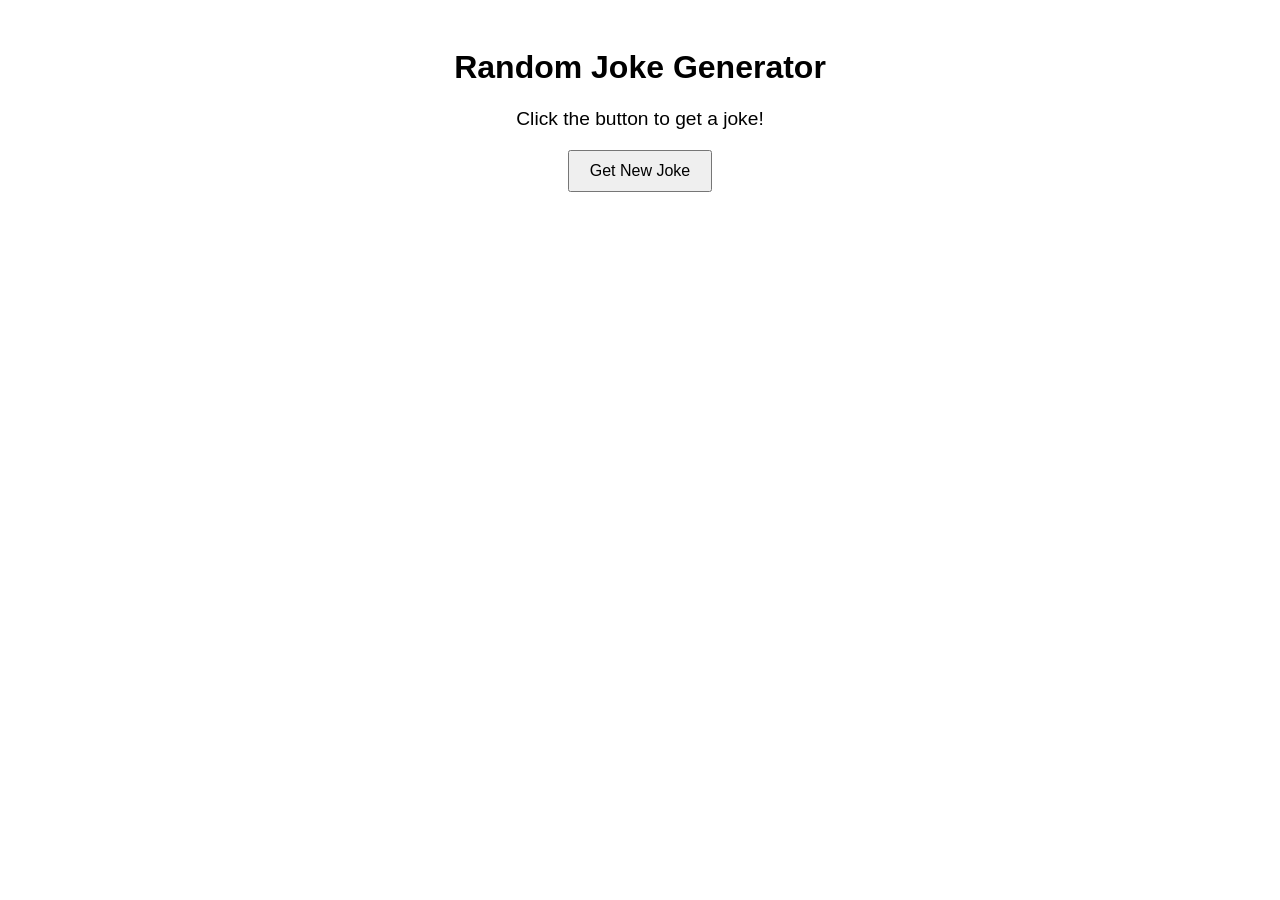
<file: TASK3/index.html>
<!DOCTYPE html>
<html>
<head>
  <title>Fetch API Demo</title>
  <style>
    body { font-family: Arial, sans-serif; text-align: center; padding: 20px; }
    .joke { margin: 20px; font-size: 1.2rem; }
    button { padding: 10px 20px; font-size: 1rem; }
  </style>
</head>
<body>
  <h1>Random Joke Generator</h1>
  <div class="joke" id="joke">Click the button to get a joke!</div>
  <button onclick="getJoke()">Get New Joke</button>

  <script src="script.js"></script>
</body>
</html>
</file>
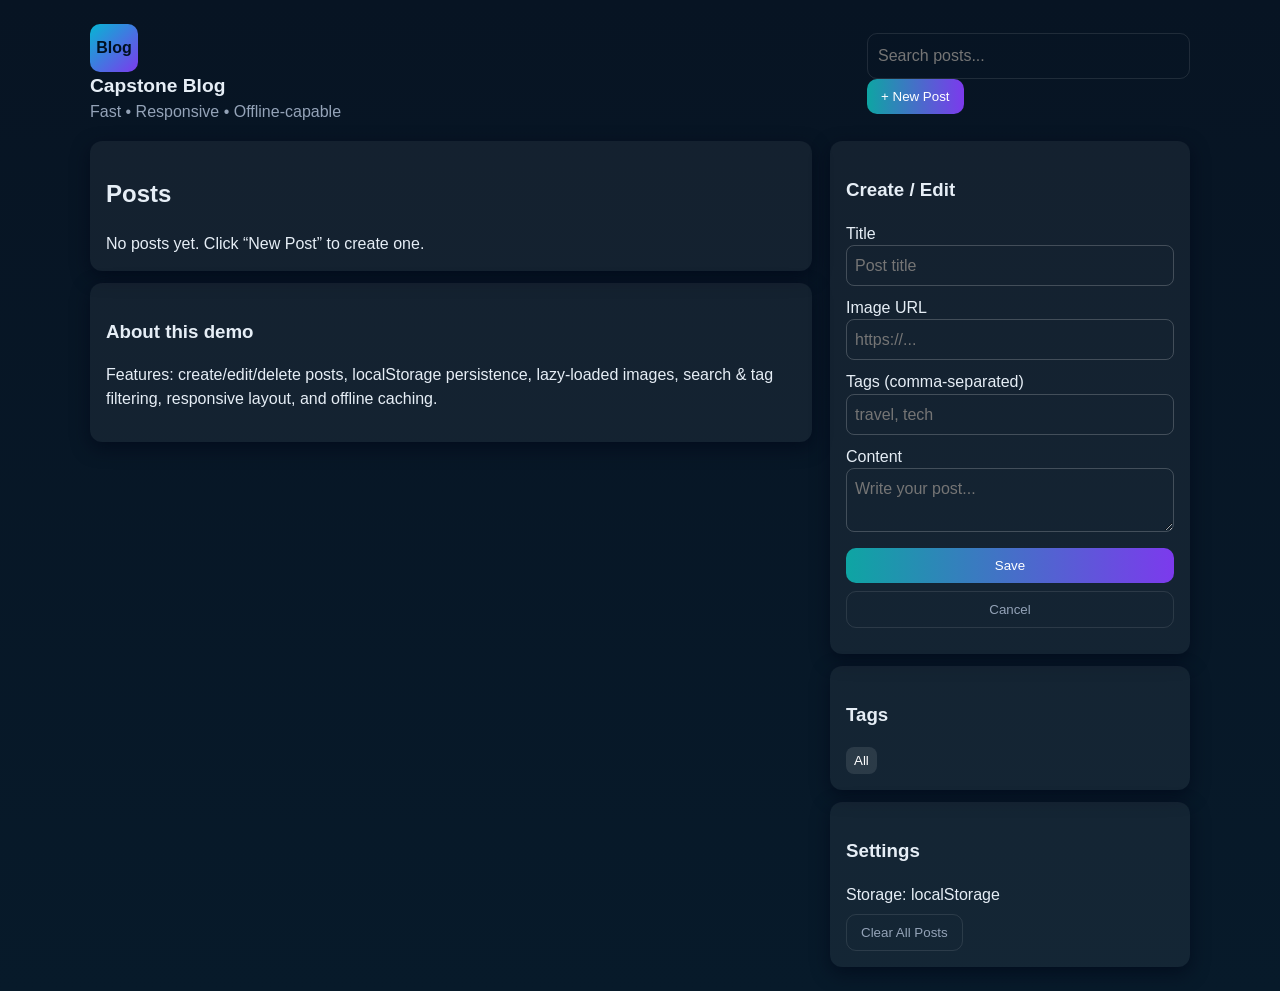
<file: TASK5/index.html>
<!doctype html>
<html lang="en">
<head>
  <meta charset="utf-8" />
  <meta name="viewport" content="width=device-width,initial-scale=1" />
  <title>Capstone Blog • Fast & Responsive</title>
  <meta name="description" content="A fast, responsive, cross-browser blog demo (HTML/CSS/JS)">
 
  <link rel="stylesheet" href="style.css">
</head>
<body>
  <div class="app">
    <header>
      <div class="brand">
        <div class="logo">Blog</div>
        <div>
          <h1>Capstone Blog</h1>
          <p class="lead">Fast • Responsive • Offline-capable</p>
        </div>
      </div>
      <div class="controls">
        <input aria-label="Search posts" id="search" type="search" placeholder="Search posts...">
        <button id="newPostBtn" class="btn">+ New Post</button>
      </div>
    </header>

    
    <div class="grid">
    
      <main class="main">
        <section class="card" aria-labelledby="posts-heading">
          <h2 id="posts-heading">Posts</h2>
          <div id="postsList" aria-live="polite"></div>
          <div id="emptyState" class="muted" style="margin-top:12px">No posts yet. Click “New Post” to create one.</div>
        </section>

        <section class="card" style="margin-top:12px">
          <h3>About this demo</h3>
          <p class="muted">Features: create/edit/delete posts, localStorage persistence, lazy-loaded images, search & tag filtering, responsive layout, and offline caching.</p>
        </section>
      </main>

      <aside class="sidebar">
     
        <div class="card">
          <h3>Create / Edit</h3>
          <form id="postForm">
            <div class="row">
              <label class="muted">Title <input id="title" required placeholder="Post title"></label>
            </div>
            <div class="row">
              <label class="muted">Image URL <input id="img" placeholder="https://..."></label>
            </div>
            <div class="row">
              <label class="muted">Tags (comma-separated) <input id="tags" placeholder="travel, tech"></label>
            </div>
            <div class="row">
              <label class="muted">Content <textarea id="content" placeholder="Write your post..."></textarea></label>
            </div>
            <div class="row row-inline">
              <button class="btn" type="submit">Save</button>
              <button id="cancelEdit" type="button" class="btn ghost">Cancel</button>
            </div>
            <input type="hidden" id="editingId">
          </form>
        </div>

        <div class="card" style="margin-top:12px">
          <h3>Tags</h3>
          <div id="tagList" class="tag-list"></div>
        </div>

        
        <div class="card" style="margin-top:12px">
          <h3>Settings</h3>
          <div class="muted">Storage: <span id="storageInfo">localStorage</span></div>
          <div style="margin-top:8px">
            <button id="clearAll" class="btn ghost">Clear All Posts</button>
          </div>
        </div>
      </aside>
    </div>
  </div>

  
  <script src="script.js" defer></script>
</body>
</html>
</file>
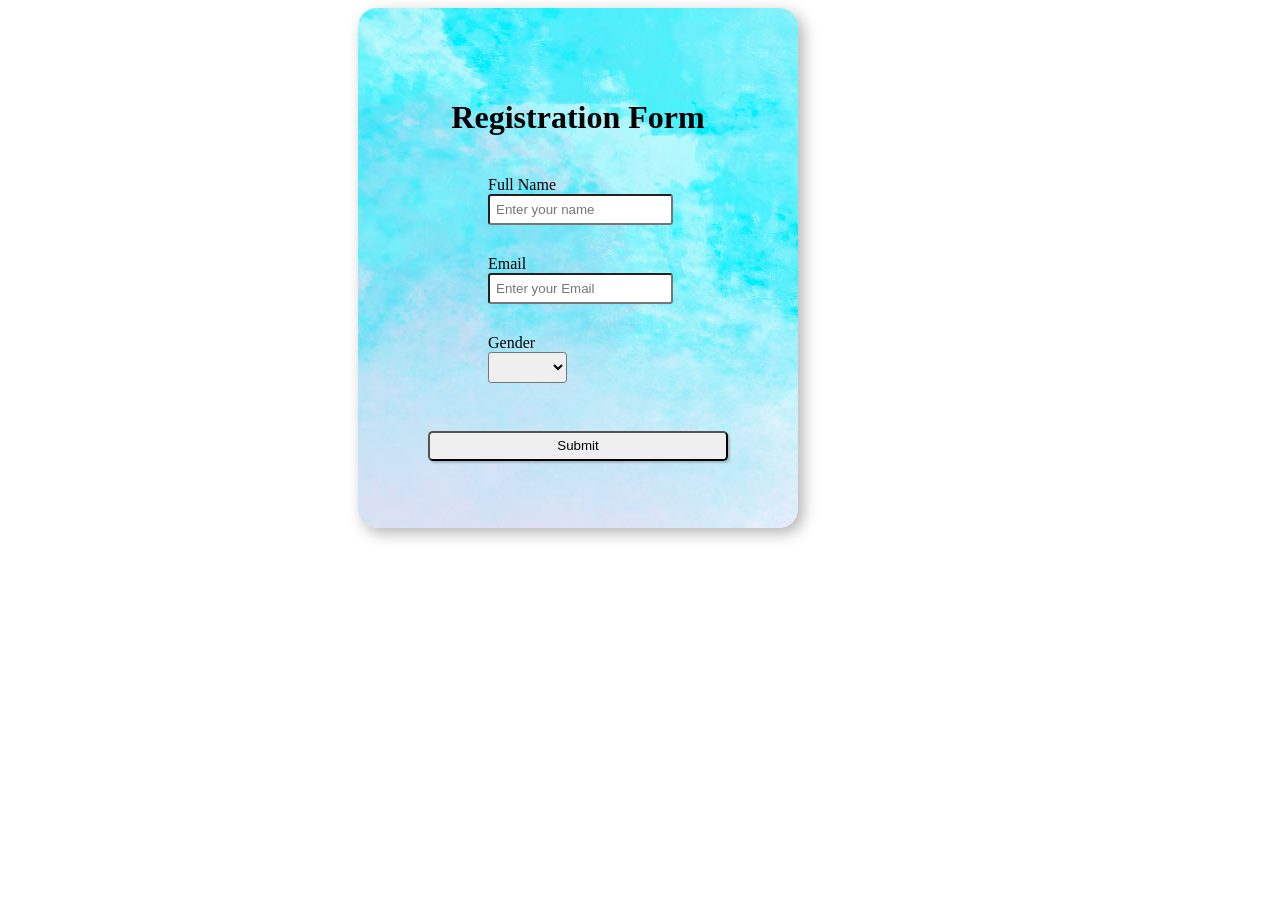
<file: TASK2/register.html>
<!DOCTYPE html>
<html lang="en">
<head>
    <meta charset="UTF-8">
    <meta name="viewport" content="width=device-width, initial-scale=1.0">
    <title>registerForm</title>
    <link rel="stylesheet" href="task2.css">
</head>
<body>
    <form id="container" >
        <h1 id="head">Registration Form</h1>
    <div id="div1">    
        <br>
        <label for="name"  class="ldetail">Full Name</label><br>
        <input type="text" id="name" class="detail" placeholder="Enter your name"><br>
        
        <label for="email" class="ldetail">Email</label><br>
        <input type="email" id="email" class="detail" placeholder="Enter your Email"><br>

        <label for="s1" class="ldetail">Gender</label> <br>
        <select id="s1" class="detail">
            <option value=""disabled selected hidden></option>
            <option value="male">Male</option>
            <option value="female">Female</option>
        </select> <br> <br>

        <input type="submit" id="submit"  >    
    </div>
    <p id="formmessage"></p>
    </form>
    

    <script src="register.js"></script>
</body>
</html>
</file>
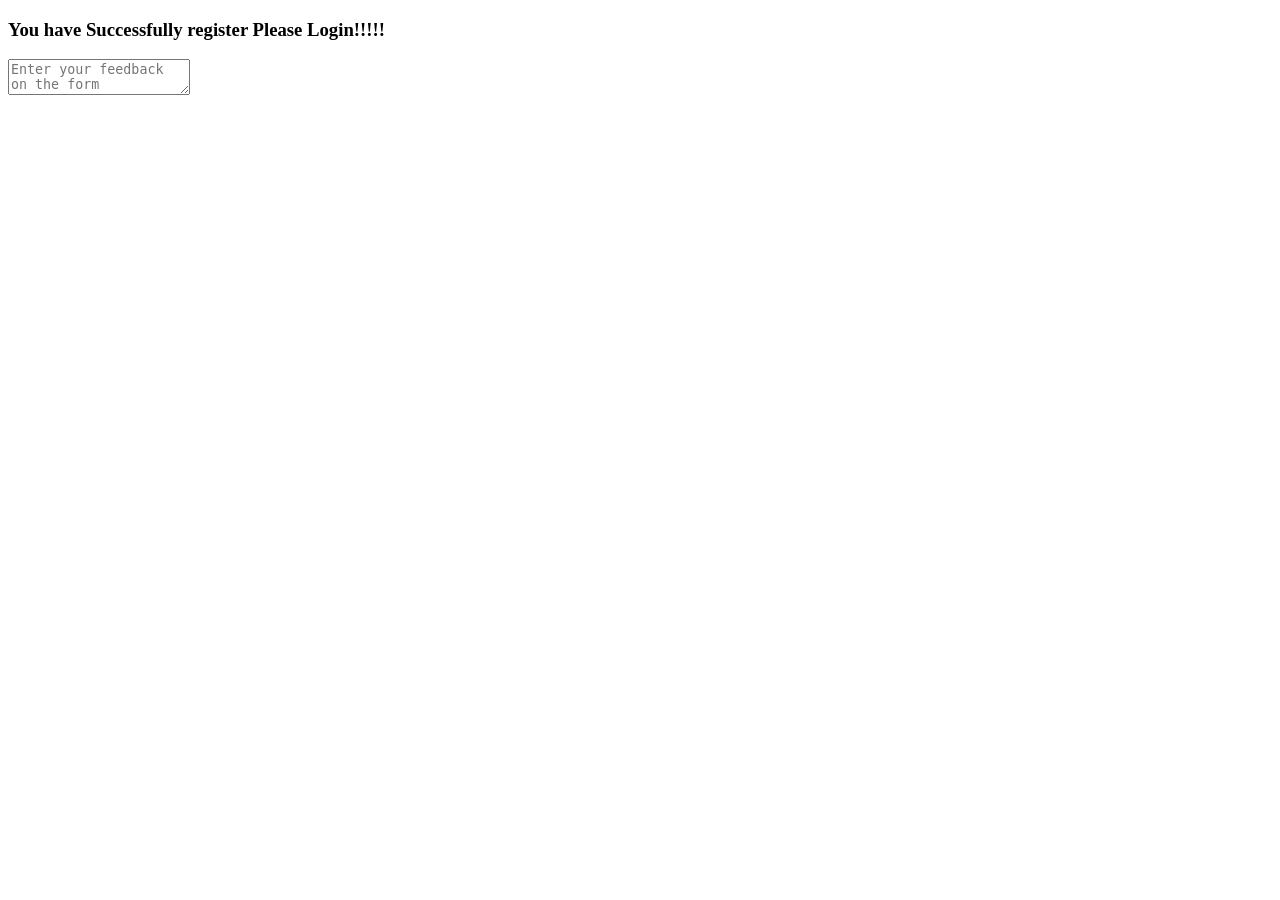
<file: TASK2/register2.html>
<!DOCTYPE html>
<html lang="en">
<head>
    <meta charset="UTF-8">
    <meta name="viewport" content="width=device-width, initial-scale=1.0">
    <title>Document</title>
</head>
<body>
    <h3>You have Successfully register Please Login!!!!!</h3>
    <textarea id="t1" placeholder="Enter your feedback on the form "></textarea>
</body>
</html>
</file>
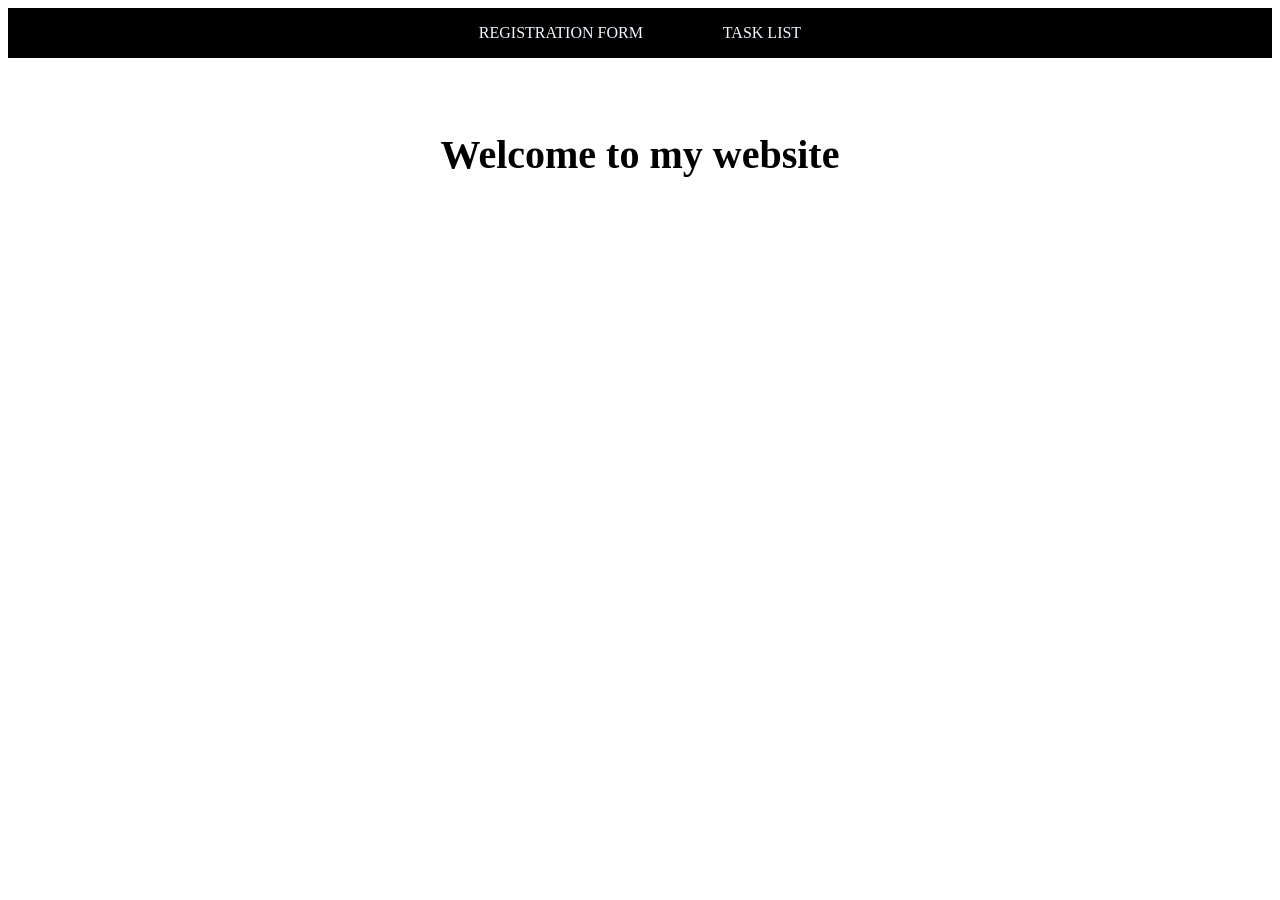
<file: TASK2/task2.html>
<!DOCTYPE html>
<html lang="en">
<head>
    <meta charset="UTF-8">
    <meta name="viewport" content="width=device-width, initial-scale=1.0">
    <title>FormTask2</title>
    <link rel="stylesheet" href="task2.css">
</head>
<body>

    <nav id="navList">
        <a class="title" href="register.html">REGISTRATION FORM</a>
        <a class="title" href="todolist.html">TASK LIST</a>
    </nav>
    <div id="wlcm">
        <h2>Welcome to my website</h2>
    </div>
    
    <script src="task2.js"></script>
</body>
</html>
</file>
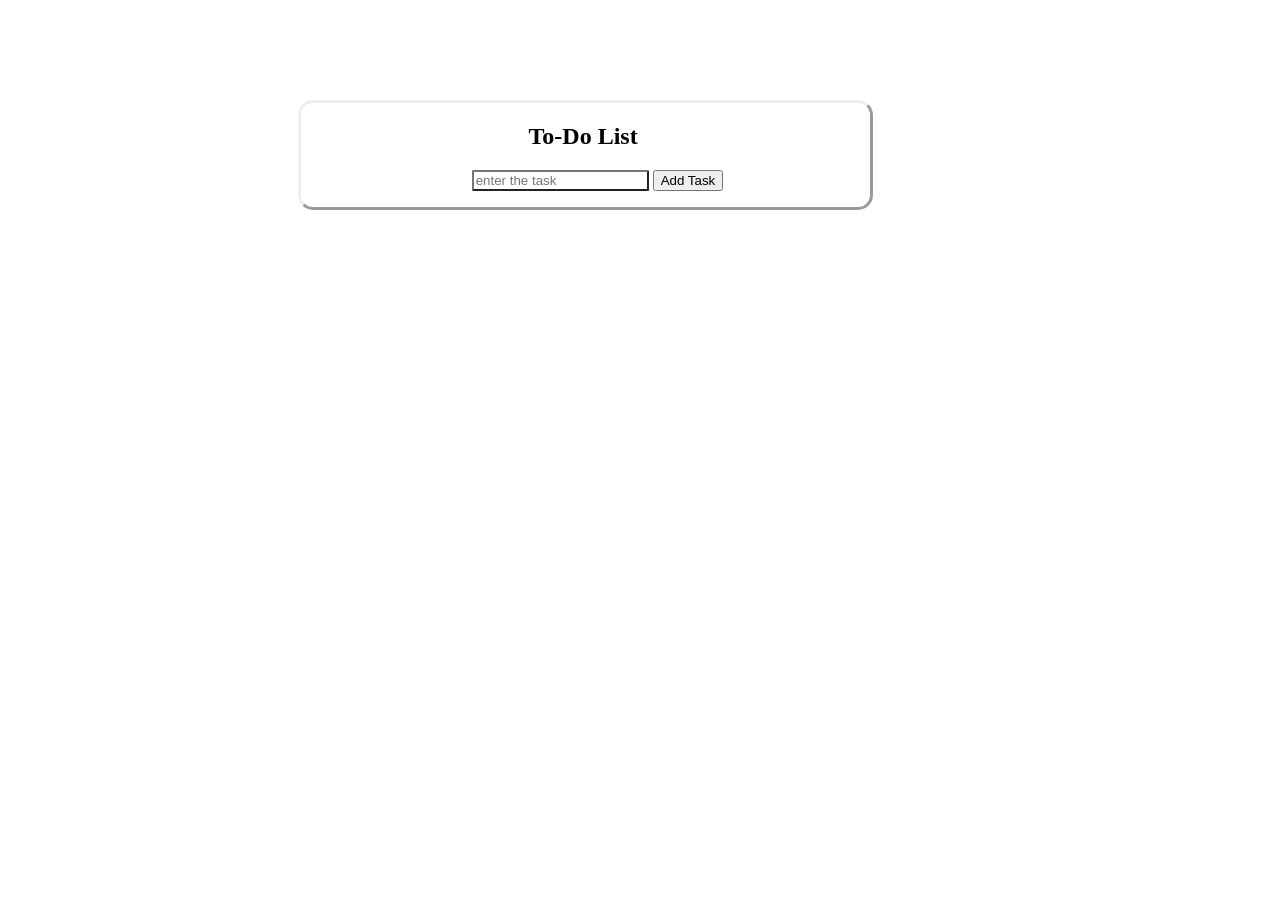
<file: TASK2/todolist.html>
<!DOCTYPE html>
<html lang="en">
<head>
    <meta charset="UTF-8">
    <meta name="viewport" content="width=device-width, initial-scale=1.0">
    <title>todolist</title>
    <link rel="stylesheet" href="task2.css">
</head>
<body>
<div id="todo">
    <h2>To-Do List</h2>
    <input type="text" id="taskinput" placeholder="enter the task">
    <button id="addtask">Add Task</button>
    <ol id="tasklist"></ol>
</div>
    
<script src="todolist.js"></script>
</body>
</html>
</file>
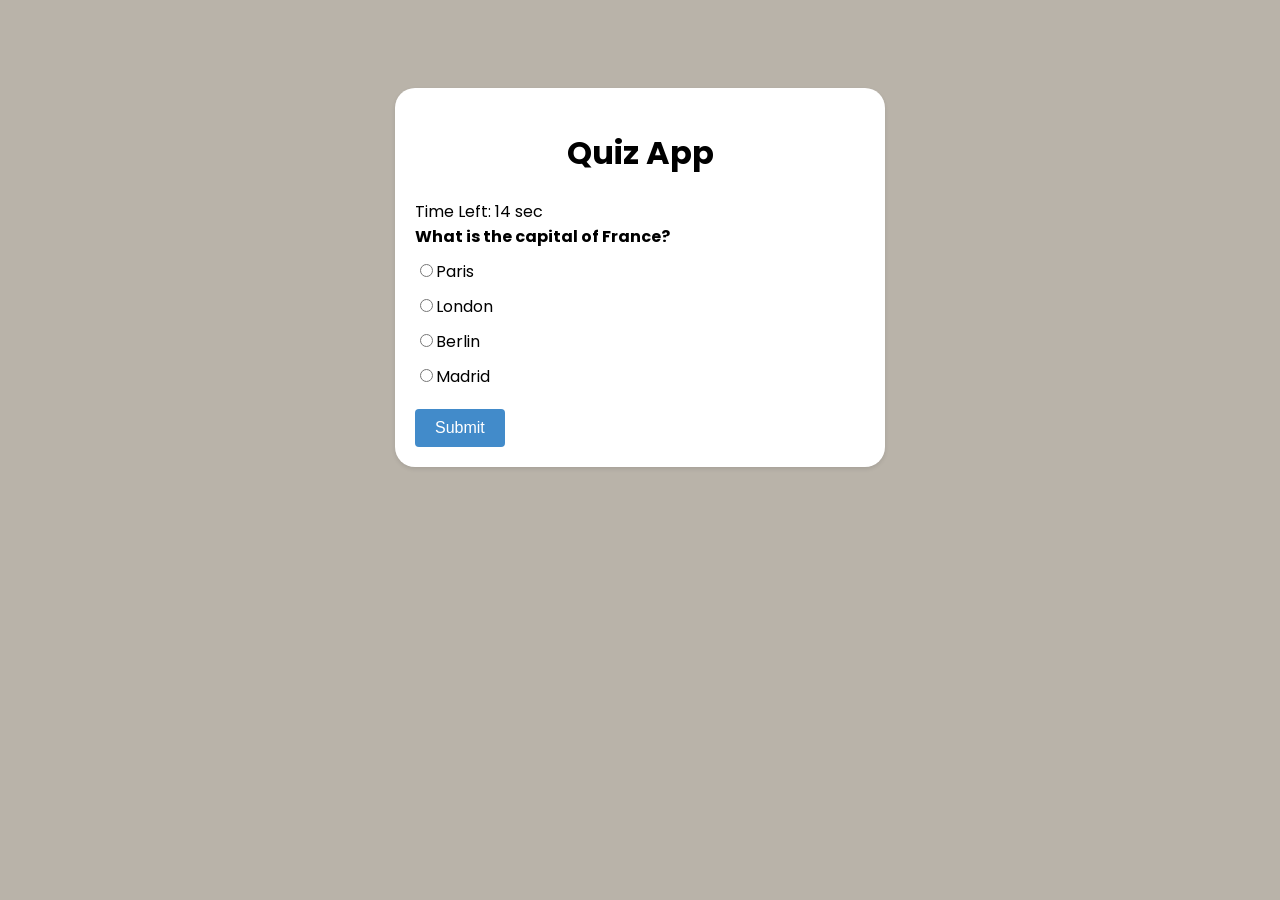
<file: TASK3/index1.html>
<!DOCTYPE html>
<html>
<head>
  <title>JavaScript Quiz App</title>
  <link rel="stylesheet" href="style1.css">
</head>
<body>
  <div class="container">
    <h1>Quiz App</h1>
    <div id="timer" class="timer">Time Left: <span id="time">15</span> sec</div>
    <div id="quiz"></div>
    <div id="result" class="result"></div>
    <button id="submit" class="button">Submit</button>
    <button id="retry" class="button hide">Retry</button>
    <button id="showAnswer" class="button hide">Show Answer</button>
  </div>
  <script src="script1.js"></script>
</body>
</html>
</file>
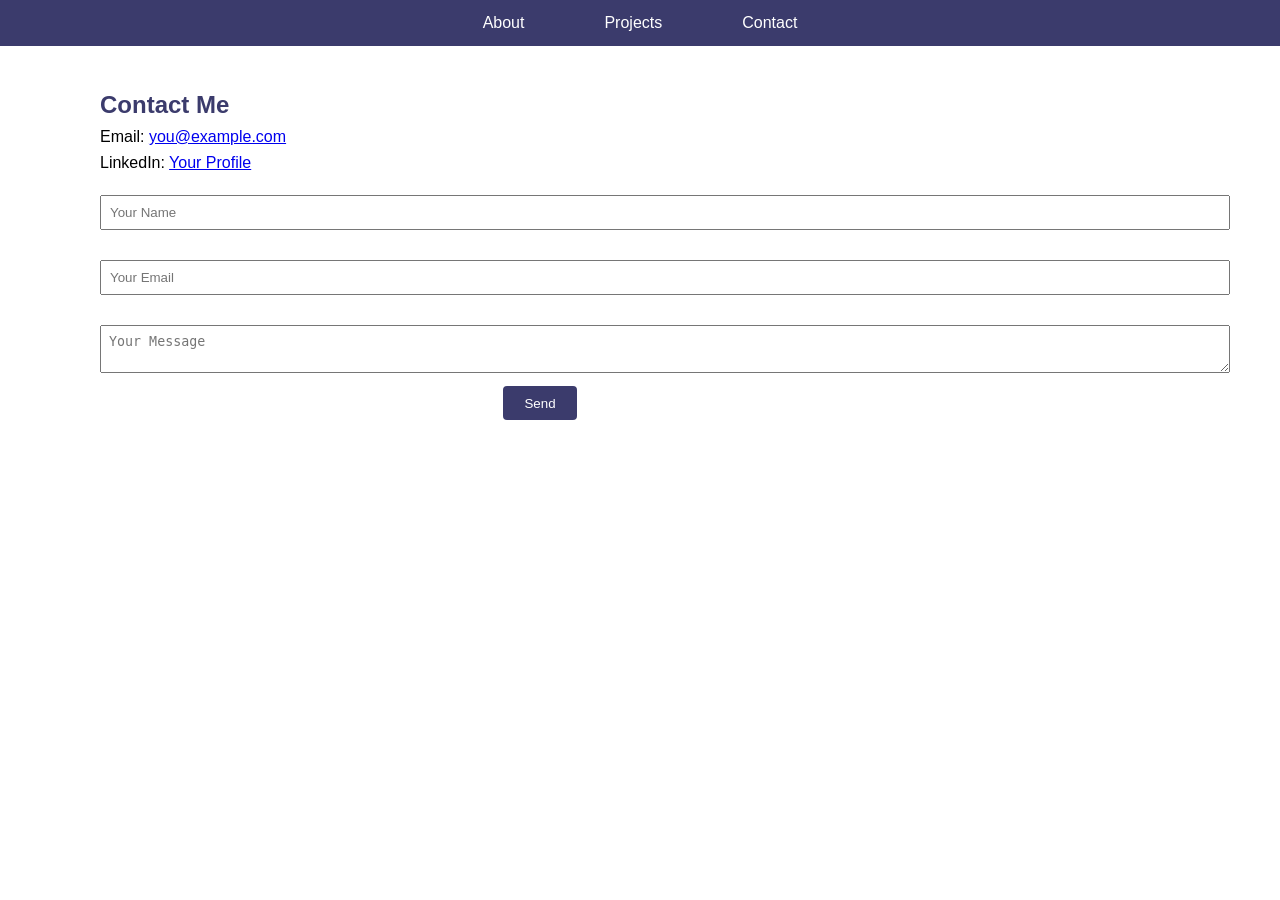
<file: TASK4/contact.html>
<!DOCTYPE html>
<html lang="en">
<head>
  <meta charset="UTF-8">
  <meta name="viewport" content="width=device-width, initial-scale=1.0">
  <title>Contact - Your Name</title>
  <link rel="stylesheet" href="style.css">
</head>
<body>
  <header>
    <nav>
      <ul>
        <li><a href="index.html">About</a></li>
        <li><a href="projects.html">Projects</a></li>
        <li><a href="contact.html">Contact</a></li>
      </ul>
    </nav>
  </header>

  <section class="contact">
    <h1 style="color: rgb(59, 59,108);">Contact Me</h1>
    <p>Email: <a href="mailto:you@example.com">you@example.com</a></p>
    <p>LinkedIn: <a href="https://linkedin.com/in/yourprofile">Your Profile</a></p>
    <form>
      <input type="text" placeholder="Your Name" required>
      <input type="email" placeholder="Your Email" required>
      <textarea placeholder="Your Message" required></textarea>
      <button class="btn" type="submit">Send</button>
    </form>
  </section>
</body>
</html>
</file>
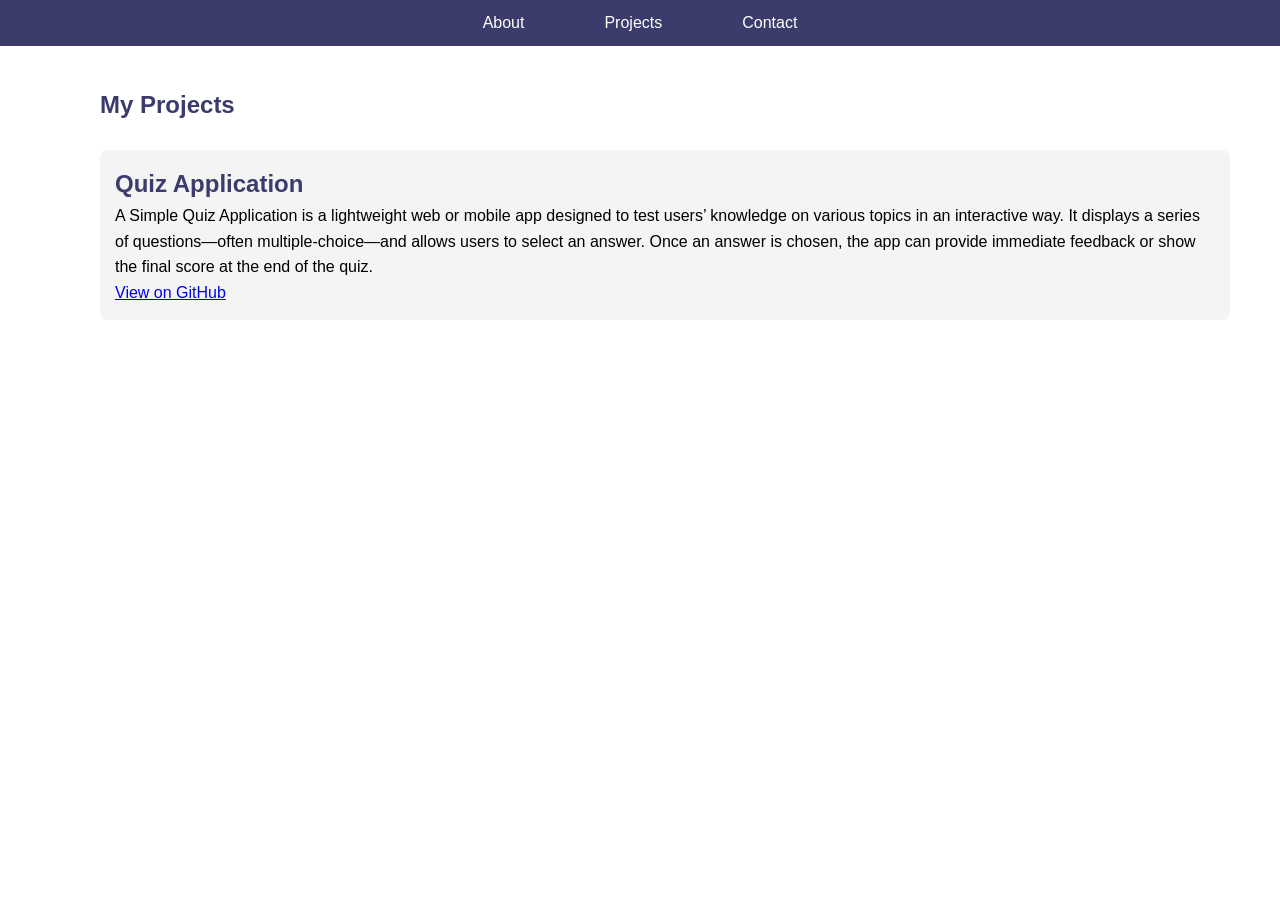
<file: TASK4/projects.html>
<!DOCTYPE html>
<html lang="en">
<head>
  <meta charset="UTF-8">
  <meta name="viewport" content="width=device-width, initial-scale=1.0">
  <title>Projects - Your Name</title>
  <link rel="stylesheet" href="style.css">
</head>
<body>
  <header>
    <nav>
      <ul>
        <li><a href="index.html">About</a></li>
        <li><a href="projects.html">Projects</a></li>
        <li><a href="contact.html">Contact</a></li>
      </ul>
    </nav>
  </header>

  <section class="projects">
    <h1 style="color:rgb(59, 59, 108) ;">My Projects</h1>
    <br>
    <div class="project-card">
      <h2 style="color:rgb(59, 59, 108)">Quiz Application</h2>
      <p>A Simple Quiz Application is a lightweight web or mobile app designed to test users’
         knowledge on various topics in an interactive way. It displays a series of questions—often 
         multiple-choice—and allows users to select an answer. Once an answer is chosen, the app can provide 
         immediate feedback or show the final score at the end of the quiz.</p>
      <a href="https://github.com/Kavyaaa831/ApexPlanetIntenship/tree/main/TASK3" target="_blank">View on GitHub</a>
    </div>
    <!-- Repeat for other projects -->
  </section>
</body>
</html>
</file>
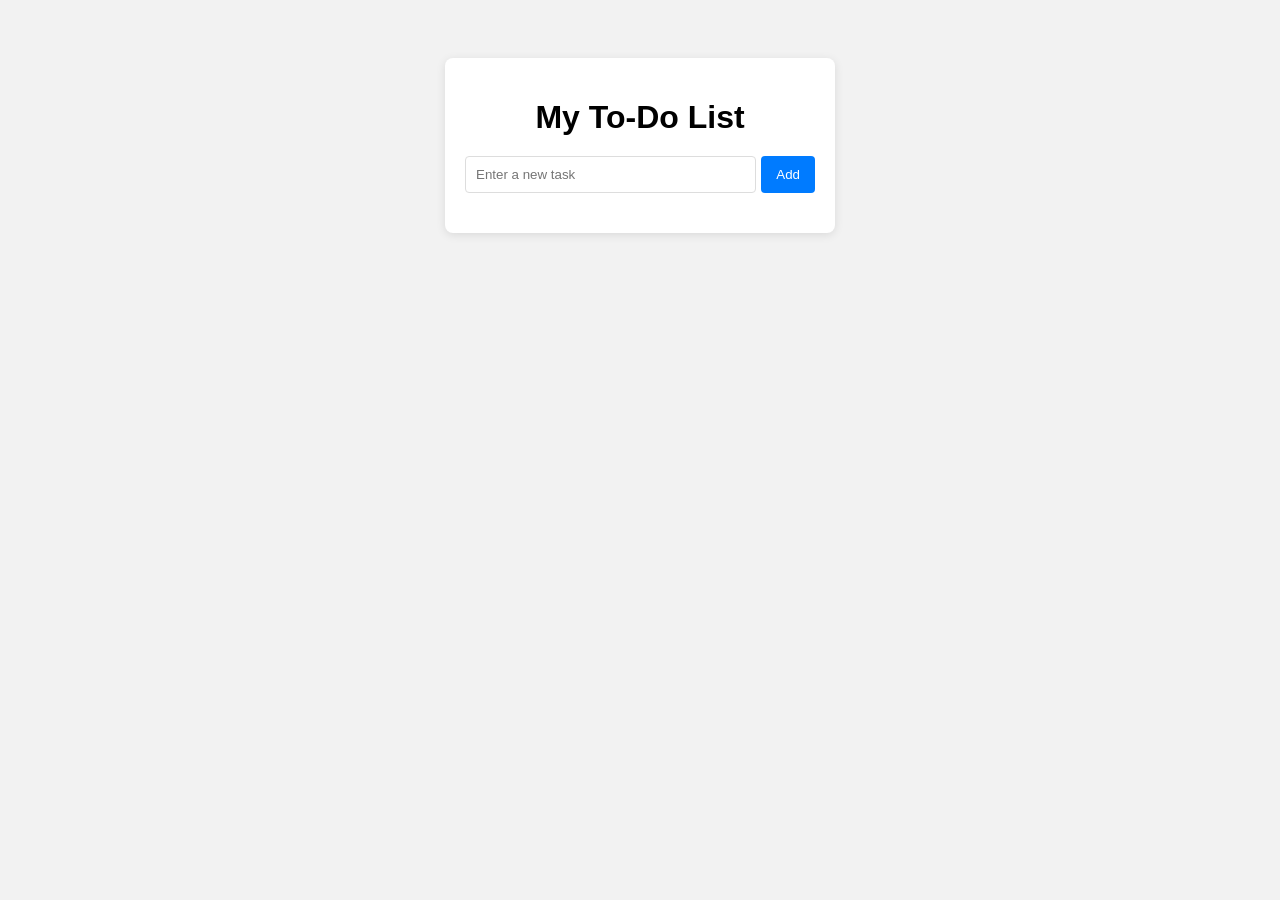
<file: TASK4/todolist.html>
<!DOCTYPE html>
<html lang="en">
<head>
  <meta charset="UTF-8">
  <meta name="viewport" content="width=device-width, initial-scale=1.0">
  <title>To-Do / Note App</title>
  <link rel="stylesheet" href="todolist.css">
</head>
<body>
  <div class="container">
    <h1>My To-Do List</h1>
    <div class="input-area">
      <input type="text" id="taskInput" placeholder="Enter a new task">
      <button id="addBtn">Add</button>
    </div>
    <ul id="taskList"></ul>
  </div>
  <script src="todolist.js"></script>
</body>
</html>
</file>
<file: TASK5/style.css>
:root {
  --bg: #0f1724;
  --card: #0b1220;
  --muted: #94a3b8;
  --accent: #06b6d4;
  --radius: 12px;
}

* { box-sizing: border-box; }
body {
  margin: 0;
  font-family: Arial, sans-serif;
  line-height: 1.45;
  color: #e6eef6;
  background: linear-gradient(180deg, #071423 0%, #071a2a 100%);
  padding: 24px;
}

.app { max-width: 1100px; margin: 0 auto; }


header {
  display: flex;
  gap: 16px;
  align-items: center;
  justify-content: space-between;
  margin-bottom: 18px;
}
.logo {
  width: 48px;
  height: 48px;
  border-radius: 10px;
  background: linear-gradient(135deg, var(--accent), #7c3aed);
  display: flex;
  align-items: center;
  justify-content: center;
  font-weight: bold;
  color: #012;
}
h1 { margin: 0; font-size: 1.2rem; }
.lead { color: var(--muted); margin: 0; }

button, .btn {
  border: none;
  padding: 10px 14px;
  border-radius: 10px;
  background: linear-gradient(90deg,#0ea5a3,#7c3aed);
  color: #fff;
  cursor: pointer;
}
.btn.ghost {
  background: transparent;
  border: 1px solid rgba(255,255,255,0.1);
  color: var(--muted);
}
input[type=search] {
  padding: 10px;
  border-radius: 10px;
  border: 1px solid rgba(255,255,255,0.1);
  background: transparent;
  color: inherit;
}

.grid { display: grid; grid-template-columns: 1fr 360px; gap: 18px; }
.main { min-height: 60vh; }
.card {
  background: rgba(255,255,255,0.05);
  padding: 16px;
  border-radius: var(--radius);
  box-shadow: 0 6px 18px rgba(2,6,23,0.6);
}

.post {
  display: flex;
  gap: 12px;
  align-items: flex-start;
  margin-bottom: 12px;
}
.post img {
  width: 120px;
  height: 80px;
  object-fit: cover;
  border-radius: 8px;
}
.meta { font-size: 0.85rem; color: var(--muted); }
.tag-list { display: flex; flex-wrap: wrap; gap: 8px; }
.tag { background: rgba(255,255,255,0.1); padding: 6px 8px; border-radius: 8px; cursor: pointer; }

textarea, input {
  font: inherit;
  background: transparent;
  border: 1px solid rgba(255,255,255,0.2);
  color: inherit;
  padding: 8px;
  border-radius: 8px;
  width: 100%;
}
.row { display: flex; flex-direction: column; margin-bottom: 10px; }
.row-inline { display: flex; gap: 8px; }

/* Responsive */
@media(max-width:900px) { .grid { grid-template-columns: 1fr; } }
@media(max-width:480px) { .post img { display: none; } }
</file>
<file: TASK2/task2.css>
#navList {
    background-color: black;
    height: 50px;
    display: flex;
    justify-content: center;
    align-items: center;

}    

.title{
    color: aliceblue;
    text-decoration: none;
    font-family: 'Times New Roman', Times, serif;
    padding-left: 40px;
    padding-right: 40px;
    
}

#wlcm h2{
    display: flex;
    justify-content: center;
    align-items: center;
    padding-top: 40px;
    font-size:40px;
}

#container{

    width: 300px;
    height: 300px;
    border-radius: 1.2rem;
    padding: 70px;
    box-shadow: 5px 5px 15px rgb(0,0,0,0.3);
    background-image: url("bg.jpg");
    align-items: center;
    margin-left: 350px;
    padding-bottom: 150px;

    
    
}

.detail{
    padding: 6px;
    border-radius: 0.2rem;
    margin-bottom: 30px;
    margin-left: 60px;
}

.ldetail{
    margin-left: 60px;
    font-weight: 70px;
    
}

#submit{
    width: 300px;
    height: 30px;
    margin-right: 55px;
    box-shadow: 2px 2px 2px rgb(1,1,1,0.2);
   justify-content: center;
   border-radius: 0.3rem;
}

#head{
    text-align: center;
}

#formmessage{
    padding-left: 60px;
    font-size: 20px;
}

#todo{
    border-style: outset;
    border-radius: 15px;
    width: 45%;
    height: 50%;
    margin-top: 100px;
    margin-left: 290px;
}

#todo h2{
    padding-left: 40%;
}

#taskinput{
    margin-left: 30%;
    border-style: outset;
    border-radius: 1.6px;
}
</file>
<file: TASK3/style1.css>
@import url('https://fonts.googleapis.com/css2?family=Poppins:wght@400;500;700&display=swap');

body {
  font-family: 'Poppins', sans-serif;
  background: #b9b3a9;
  display: flex;
  justify-content: center;
}

.container {
  width: 450px;
  padding: 20px;
  margin-top: 80px;
  background-color: #fff;
  box-shadow: 0 2px 4px rgba(0, 0, 0, 0.1);
  border-radius: 20px;
}

h1 {
  text-align: center;
}

.question {
  font-weight: bold;
  margin-bottom: 10px;
}

.options {
  margin-bottom: 20px;
}

.option {
  display: block;
  margin-bottom: 10px;
}


.button {
  display: inline-block;
  padding: 10px 20px;
  background-color: #428bca;
  color: #fff;
  border: none;
  cursor: pointer;
  font-size: 16px;
  border-radius: 4px;
  transition: background-color 0.3s;
  margin-right: 10px;
}

.button:hover {
  background-color: green;
  
}

.result {
  text-align: center;
  margin-top: 20px;
  font-weight: bold;
}

.hide{
  display: none;
}
</file>
<file: TASK4/style.css>
* {
  box-sizing: border-box;
  margin: 0;
  padding: 0;
}
body {
  font-family: Arial, sans-serif;
  line-height: 1.6;
}
header nav {
  background: rgb(59, 59, 108);
  color: #fff;
  padding: 10px;
}
header nav ul {
  display: flex;
  justify-content: center;
  list-style: none;
}
header nav ul li {
  margin: 0 40px;
}
header nav ul li a {
  color: #fff;
  text-decoration: none;
}

#info { 
    display: flex;
    height: 100vh;
}
section{
    margin-left: 100px;
    margin-top: 40px;
    margin-right: 50px;
}

#imgSec{
    width: 250px;
  height: 260px;
  object-fit: cover;
  border-radius: 50%;        /* circular */
  border: 5px solid  rgb(59, 59, 108);
    margin-left: 50px;
    display: flex;
   animation: borderPulse 3s linear infinite;
    margin-top: 60px;
}
#imgSec img{

  width: 250px;
  height: 250px;
  object-fit: cover;
  border-radius: 50%;        /* circular */
  border: 5px solid  transparent; /* base border */
  
}

.icon i{
    padding-top: 50px;
    padding-left: 20px;
    margin-left: 35px;
    color:  rgb(59, 59, 108);
    font-size: 38px;
    cursor: pointer;

}
.btn{
    background-color:rgb(59, 59, 108) ;
    color: white;
    margin-left: 400px;
    width: 80px;
    height: 40px;
    border-radius: 7px;
    border: solid 3px white;
    box-shadow: #fff;
}
.btn:hover{
    cursor: pointer;
}


.project-card {
  background: #f4f4f4;
  padding: 15px;
  margin-bottom: 15px;
  border-radius: 8px;

}
form {
  display: flex;
  flex-direction: column;
}
form input, form textarea {
  margin-bottom: 10px;
  padding: 8px;
  margin-top: 20px;
}

form button:hover {
  background: #555;
}


li a:hover{
    color: red;

}

/* Responsive styles */
@media (max-width: 600px) {
  header nav ul {
    flex-direction: column;
  }

}
</file>
<file: TASK4/todolist.css>
body {
  font-family: Arial, sans-serif;
  background: #f2f2f2;
  display: flex;
  justify-content: center;
  align-items: flex-start;
  padding-top: 50px;
}

.container {
  background: white;
  padding: 20px;
  width: 350px;
  border-radius: 8px;
  box-shadow: 0 2px 10px rgba(0,0,0,0.1);
}

h1 {
  text-align: center;
  margin-bottom: 20px;
}

.input-area {
  display: flex;
  gap: 5px;
}

input[type="text"] {
  flex: 1;
  padding: 10px;
  border: 1px solid #ddd;
  border-radius: 4px;
}

button {
  padding: 10px 15px;
  background: #007bff;
  color: white;
  border: none;
  border-radius: 4px;
  cursor: pointer;
}

button:hover {
  background: #0056b3;
}

ul {
  list-style: none;
  padding: 0;
  margin-top: 20px;
}

li {
  background: #f9f9f9;
  padding: 10px;
  margin-bottom: 8px;
  display: flex;
  justify-content: space-between;
  align-items: center;
  border-radius: 4px;
}

li.completed {
  text-decoration: line-through;
  color: gray;
}

.delete-btn {
  background: crimson;
  color: white;
  border: none;
  padding: 5px 8px;
  border-radius: 4px;
  cursor: pointer;
}

.delete-btn:hover {
  background: darkred;
}
</file>
